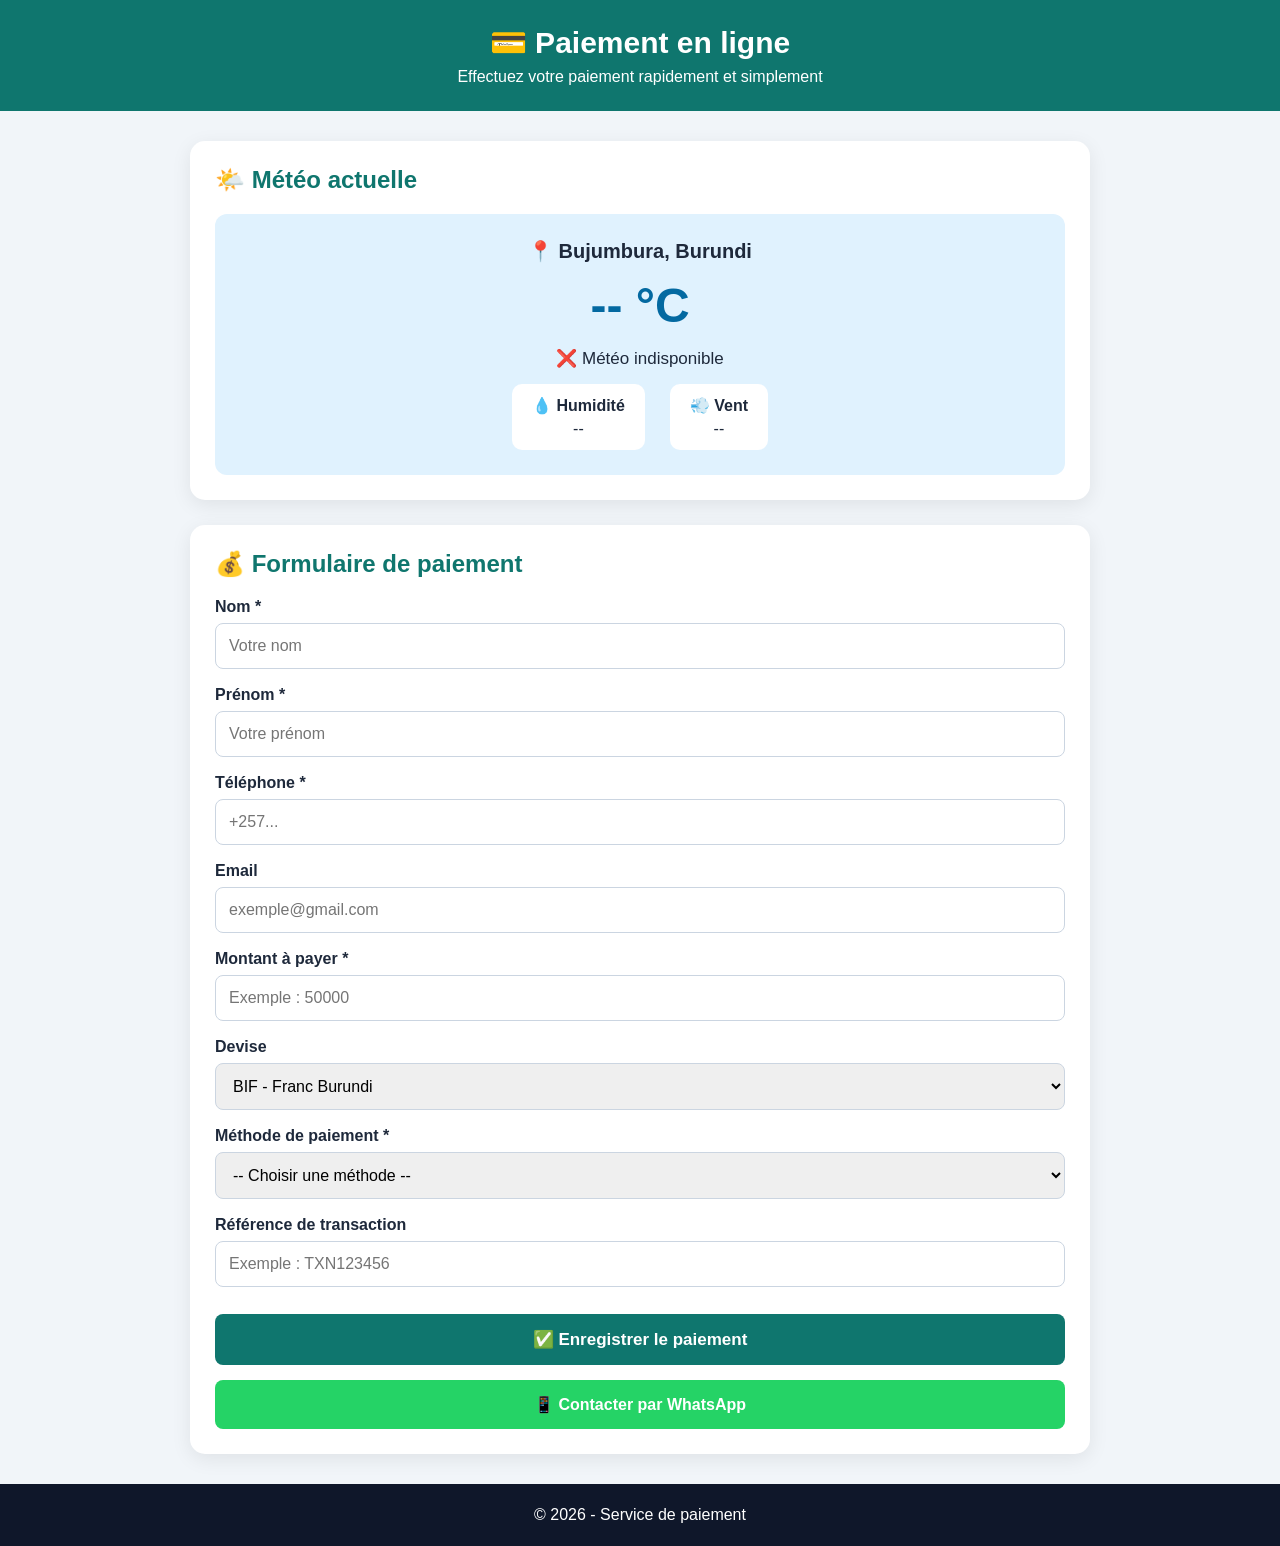
<file: index.html>
<!DOCTYPE html>
<html lang="fr">

<head>

    <meta charset="UTF-8">

    <meta name="viewport"
          content="width=device-width, initial-scale=1.0">

    <title>Paiement en ligne</title>


    <style>

        * {
            box-sizing: border-box;
            margin: 0;
            padding: 0;
            font-family: Arial, sans-serif;
        }


        body {
            background: #f1f5f9;
            color: #1e293b;
        }


        /* ================================
           HEADER
        ================================= */

        header {
            background: #0f766e;
            color: white;
            padding: 25px 15px;
            text-align: center;
        }


        header h1 {
            font-size: 30px;
            margin-bottom: 8px;
        }


        header p {
            font-size: 16px;
        }


        /* ================================
           CONTENEUR
        ================================= */

        .container {
            width: 92%;
            max-width: 900px;
            margin: 30px auto;
        }


        /* ================================
           CARDS
        ================================= */

        .card {
            background: white;
            padding: 25px;
            margin-bottom: 25px;
            border-radius: 15px;
            box-shadow: 0 5px 20px rgba(0,0,0,0.08);
        }


        .card h2 {
            color: #0f766e;
            margin-bottom: 20px;
        }


        /* ================================
           METEO
        ================================= */

        .weather {
            text-align: center;
            background: #e0f2fe;
            padding: 25px;
            border-radius: 12px;
        }


        .weather-city {
            font-size: 20px;
            font-weight: bold;
        }


        .temperature {
            font-size: 48px;
            font-weight: bold;
            color: #0369a1;
            margin: 15px 0;
        }


        .weather-info {
            display: flex;
            justify-content: center;
            gap: 25px;
            flex-wrap: wrap;
            margin-top: 15px;
        }


        .weather-item {
            background: white;
            padding: 12px 20px;
            border-radius: 10px;
        }


        .weather-item strong {
            display: block;
            margin-bottom: 5px;
        }


        #description {
            font-size: 17px;
            margin-top: 10px;
        }


        /* ================================
           FORMULAIRE
        ================================= */

        .form-group {
            margin-bottom: 17px;
        }


        label {
            display: block;
            margin-bottom: 7px;
            font-weight: bold;
        }


        input,
        select {
            width: 100%;
            padding: 13px;
            border: 1px solid #cbd5e1;
            border-radius: 8px;
            font-size: 16px;
        }


        input:focus,
        select:focus {
            outline: none;
            border-color: #0f766e;
        }


        /* ================================
           BOUTON ENREGISTRER
        ================================= */

        #submitButton {
            width: 100%;
            padding: 15px;
            border: none;
            border-radius: 8px;
            background: #0f766e;
            color: white;
            font-size: 17px;
            font-weight: bold;
            cursor: pointer;
            margin-top: 10px;
        }


        #submitButton:hover {
            background: #115e59;
        }


        #submitButton:disabled {
            background: #94a3b8;
            cursor: not-allowed;
        }


        /* ================================
           MESSAGE
        ================================= */

        #message {
            display: none;
            margin-top: 15px;
            padding: 14px;
            border-radius: 8px;
            text-align: center;
            font-weight: bold;
        }


        .success {
            display: block !important;
            background: #dcfce7;
            color: #166534;
        }


        .error {
            display: block !important;
            background: #fee2e2;
            color: #991b1b;
        }


        .loading {
            display: block !important;
            background: #fef3c7;
            color: #92400e;
        }


        /* ================================
           WHATSAPP
        ================================= */

        .whatsapp {
            display: block;
            text-align: center;
            text-decoration: none;
            background: #25D366;
            color: white;
            padding: 15px;
            border-radius: 8px;
            font-weight: bold;
            margin-top: 15px;
        }


        .whatsapp:hover {
            background: #1ebe5d;
        }


        /* ================================
           FOOTER
        ================================= */

        footer {
            text-align: center;
            padding: 22px;
            background: #0f172a;
            color: white;
            margin-top: 30px;
        }


        /* ================================
           TELEPHONE
        ================================= */

        @media (max-width: 600px) {

            .container {
                width: 95%;
            }


            .card {
                padding: 18px;
            }


            header h1 {
                font-size: 24px;
            }


            .temperature {
                font-size: 40px;
            }

        }

    </style>

</head>


<body>


<!-- ======================================
     HEADER
======================================= -->

<header>

    <h1>💳 Paiement en ligne</h1>

    <p>
        Effectuez votre paiement rapidement et simplement
    </p>

</header>



<div class="container">


    <!-- ======================================
         METEO
    ======================================= -->

    <div class="card">

        <h2>🌤️ Météo actuelle</h2>


        <div class="weather">

            <div class="weather-city">
                📍 Bujumbura, Burundi
            </div>


            <div
                class="temperature"
                id="temperature">

                Chargement...

            </div>


            <div id="description">
                Chargement de la météo...
            </div>


            <div class="weather-info">


                <div class="weather-item">

                    <strong>💧 Humidité</strong>

                    <span id="humidite">
                        --
                    </span>

                </div>


                <div class="weather-item">

                    <strong>💨 Vent</strong>

                    <span id="vent">
                        --
                    </span>

                </div>


            </div>

        </div>

    </div>



    <!-- ======================================
         FORMULAIRE DE PAIEMENT
    ======================================= -->

    <div class="card">

        <h2>💰 Formulaire de paiement</h2>


        <form id="paymentForm">


            <!-- NOM -->

            <div class="form-group">

                <label for="nom">
                    Nom *
                </label>

                <input
                    type="text"
                    id="nom"
                    name="nom"
                    placeholder="Votre nom"
                    required>

            </div>



            <!-- PRENOM -->

            <div class="form-group">

                <label for="prenom">
                    Prénom *
                </label>

                <input
                    type="text"
                    id="prenom"
                    name="prenom"
                    placeholder="Votre prénom"
                    required>

            </div>



            <!-- TELEPHONE -->

            <div class="form-group">

                <label for="telephone">
                    Téléphone *
                </label>

                <input
                    type="tel"
                    id="telephone"
                    name="telephone"
                    placeholder="+257..."
                    required>

            </div>



            <!-- EMAIL -->

            <div class="form-group">

                <label for="email">
                    Email
                </label>

                <input
                    type="email"
                    id="email"
                    name="email"
                    placeholder="exemple@gmail.com">

            </div>



            <!-- MONTANT -->

            <div class="form-group">

                <label for="montant">
                    Montant à payer *
                </label>

                <input
                    type="number"
                    id="montant"
                    name="montant"
                    placeholder="Exemple : 50000"
                    min="1"
                    required>

            </div>



            <!-- DEVISE -->

            <div class="form-group">

                <label for="devise">
                    Devise
                </label>

                <select
                    id="devise"
                    name="devise">

                    <option value="BIF">
                        BIF - Franc Burundi
                    </option>

                    <option value="USD">
                        USD - Dollar
                    </option>

                </select>

            </div>



            <!-- METHODE -->

            <div class="form-group">

                <label for="methode">
                    Méthode de paiement *
                </label>

                <select
                    id="methode"
                    name="methode"
                    required>

                    <option value="">
                        -- Choisir une méthode --
                    </option>

                    <option value="Lumicash">
                        Lumicash
                    </option>

                    <option value="Ecocash">
                        Ecocash
                    </option>

                    <option value="Carte bancaire">
                        Carte bancaire
                    </option>

                    <option value="Autre">
                        Autre
                    </option>

                </select>

            </div>



            <!-- REFERENCE -->

            <div class="form-group">

                <label for="reference">
                    Référence de transaction
                </label>

                <input
                    type="text"
                    id="reference"
                    name="reference"
                    placeholder="Exemple : TXN123456">

            </div>



            <!-- BOUTON -->

            <button
                type="submit"
                id="submitButton">

                ✅ Enregistrer le paiement

            </button>


        </form>



        <!-- MESSAGE -->

        <div id="message"></div>



        <!-- WHATSAPP -->

        <a
            id="whatsappButton"
            class="whatsapp"
            href="#"
            target="_blank">

            📱 Contacter par WhatsApp

        </a>


    </div>

</div>



<!-- ======================================
     FOOTER
======================================= -->

<footer>

    <p>
        © 2026 - Service de paiement
    </p>

</footer>



<script>


/* =====================================================
   GOOGLE APPS SCRIPT
===================================================== */

const GOOGLE_SCRIPT_URL =
    "https://script.google.com/macros/s/AKfycbx-Yz6oipDmivyH-Y8KfS4MGo5RD18Mk5mji39TexkFVgQ9GSHyOjJNh_GMhWfcO0E/exec";



/* =====================================================
   WHATSAPP
===================================================== */

const WHATSAPP_NUMBER =
    "257694448331";



/* =====================================================
   METEO
===================================================== */

async function chargerMeteo() {

    try {

        const latitude = -3.3731;

        const longitude = 29.9189;


        const url =
            "https://api.open-meteo.com/v1/forecast" +

            "?latitude=" + latitude +

            "&longitude=" + longitude +

            "&current=temperature_2m,relative_humidity_2m,wind_speed_10m,weather_code" +

            "&temperature_unit=celsius" +

            "&wind_speed_unit=kmh" +

            "&timezone=Africa%2FBujumbura";


        const response =
            await fetch(url);


        if (!response.ok) {

            throw new Error(
                "Impossible de contacter le service météo"
            );

        }


        const data =
            await response.json();


        const current =
            data.current;


        /* TEMPERATURE */

        document.getElementById(
            "temperature"
        ).textContent =
            current.temperature_2m + " °C";


        /* HUMIDITE */

        document.getElementById(
            "humidite"
        ).textContent =
            current.relative_humidity_2m + " %";


        /* VENT */

        document.getElementById(
            "vent"
        ).textContent =
            current.wind_speed_10m + " km/h";


        /* DESCRIPTION */

        document.getElementById(
            "description"
        ).textContent =
            obtenirDescriptionMeteo(
                current.weather_code
            );


    } catch (error) {

        console.error(
            "Erreur météo :",
            error
        );


        document.getElementById(
            "temperature"
        ).textContent =
            "-- °C";


        document.getElementById(
            "humidite"
        ).textContent =
            "--";


        document.getElementById(
            "vent"
        ).textContent =
            "--";


        document.getElementById(
            "description"
        ).textContent =
            "❌ Météo indisponible";

    }

}



/* =====================================================
   DESCRIPTION METEO
===================================================== */

function obtenirDescriptionMeteo(code) {


    if (code === 0) {

        return "☀️ Ciel dégagé";

    }


    if (code === 1 ||
        code === 2 ||
        code === 3) {

        return "⛅ Partiellement nuageux";

    }


    if (code === 45 ||
        code === 48) {

        return "🌫️ Brouillard";

    }


    if (
        code >= 51 &&
        code <= 57
    ) {

        return "🌦️ Bruine";

    }


    if (
        code >= 61 &&
        code <= 67
    ) {

        return "🌧️ Pluie";

    }


    if (
        code >= 71 &&
        code <= 77
    ) {

        return "❄️ Neige";

    }


    if (
        code >= 80 &&
        code <= 82
    ) {

        return "🌦️ Averses";

    }


    if (
        code >= 95 &&
        code <= 99
    ) {

        return "⛈️ Orage";

    }


    return "🌤️ Conditions météo actuelles";

}



/* =====================================================
   WHATSAPP
===================================================== */

function mettreAJourWhatsApp() {


    const nom =
        document.getElementById("nom").value;


    const prenom =
        document.getElementById("prenom").value;


    const telephone =
        document.getElementById("telephone").value;


    const montant =
        document.getElementById("montant").value;


    const devise =
        document.getElementById("devise").value;


    const methode =
        document.getElementById("methode").value;


    const reference =
        document.getElementById("reference").value;


    const texte =

        "Bonjour, je viens de remplir le formulaire de paiement.%0A%0A" +

        "Nom : " + nom + " " + prenom + "%0A" +

        "Téléphone : " + telephone + "%0A" +

        "Montant : " + montant + " " + devise + "%0A" +

        "Méthode : " + methode + "%0A" +

        "Référence : " + reference;


    const url =

        "https://wa.me/" +

        WHATSAPP_NUMBER +

        "?text=" +

        texte;


    document.getElementById(
        "whatsappButton"
    ).href = url;

}



/* =====================================================
   ENVOI VERS GOOGLE SHEETS
===================================================== */

document
    .getElementById("paymentForm")
    .addEventListener(
        "submit",
        async function(event) {


            event.preventDefault();


            const message =
                document.getElementById(
                    "message"
                );


            const bouton =
                document.getElementById(
                    "submitButton"
                );


            /* MESSAGE CHARGEMENT */

            message.className =
                "loading";


            message.textContent =
                "⏳ Enregistrement en cours...";


            bouton.disabled = true;


            /* DONNEES */

            const donnees = {

                date:
                    new Date().toLocaleString(
                        "fr-FR"
                    ),

                nom:
                    document.getElementById(
                        "nom"
                    ).value,

                prenom:
                    document.getElementById(
                        "prenom"
                    ).value,

                telephone:
                    document.getElementById(
                        "telephone"
                    ).value,

                email:
                    document.getElementById(
                        "email"
                    ).value,

                montant:
                    document.getElementById(
                        "montant"
                    ).value,

                devise:
                    document.getElementById(
                        "devise"
                    ).value,

                methode:
                    document.getElementById(
                        "methode"
                    ).value,

                reference:
                    document.getElementById(
                        "reference"
                    ).value

            };


            try {


                await fetch(

                    GOOGLE_SCRIPT_URL,

                    {

                        method: "POST",

                        mode: "no-cors",

                        headers: {

                            "Content-Type":
                                "text/plain;charset=utf-8"

                        },

                        body:
                            JSON.stringify(
                                donnees
                            )

                    }

                );


                /* SUCCES */

                message.className =
                    "success";


                message.textContent =
                    "✅ Paiement enregistré avec succès !";


                /* METTRE A JOUR WHATSAPP */

                mettreAJourWhatsApp();


                /* VIDER LE FORMULAIRE */

                document
                    .getElementById(
                        "paymentForm"
                    )
                    .reset();


            } catch (error) {


                console.error(
                    "Erreur Google Sheets :",
                    error
                );


                message.className =
                    "error";


                message.textContent =
                    "❌ Erreur lors de l'enregistrement dans Google Sheets.";


            } finally {

                bouton.disabled = false;

            }

        }
    );



/* =====================================================
   ACTUALISATION WHATSAPP
===================================================== */

document
    .getElementById("paymentForm")
    .addEventListener(
        "input",
        mettreAJourWhatsApp
    );


document
    .getElementById("paymentForm")
    .addEventListener(
        "change",
        mettreAJourWhatsApp
    );



/* =====================================================
   DEMARRAGE
===================================================== */

chargerMeteo();

mettreAJourWhatsApp();


</script>


</body>

</html>
</file>
